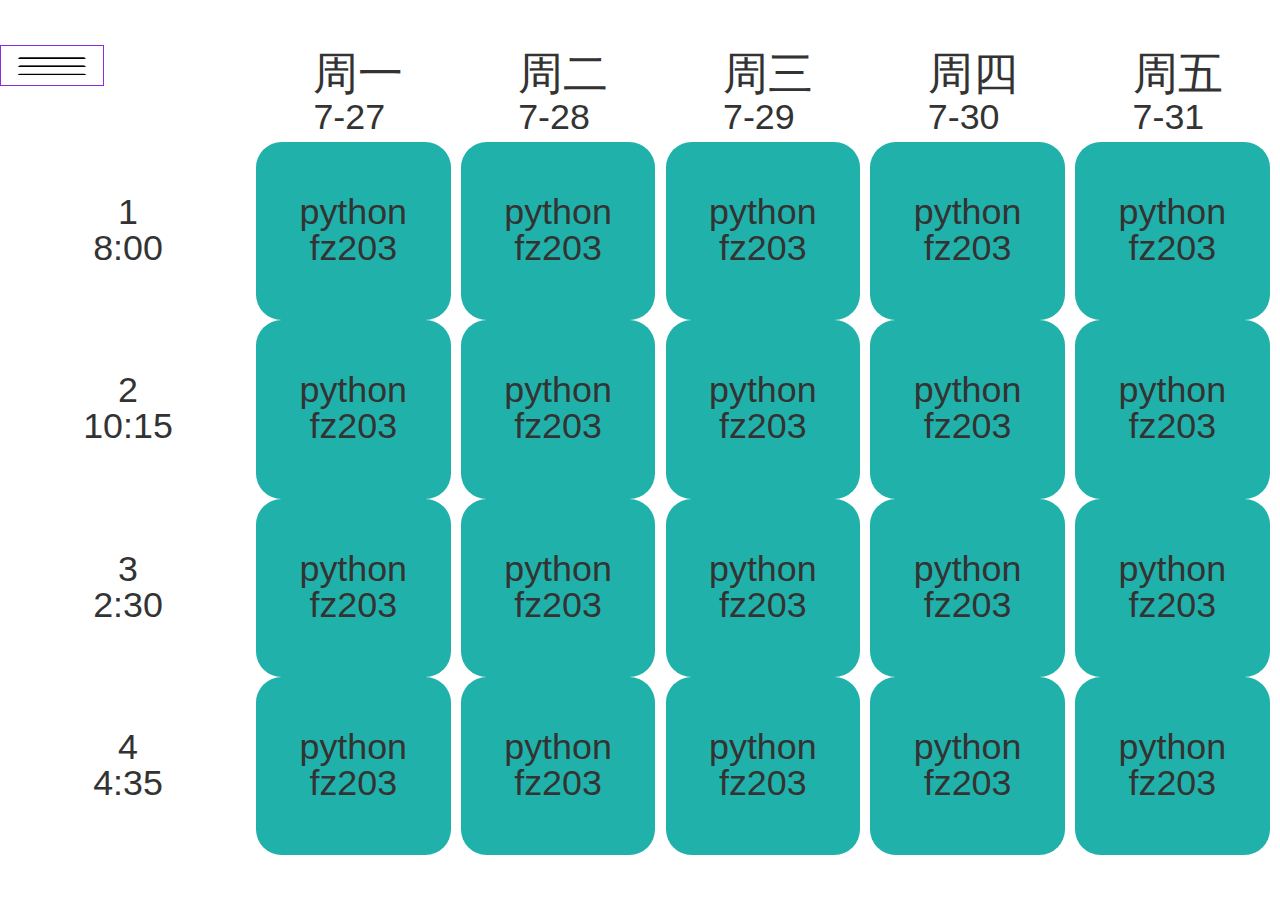
<file: 课程表/index.html>
<!DOCTYPE html>
<html lang="en">
<head>
    <meta charset="UTF-8">
    <meta name="viewport" content="width=device-width, initial-scale=1.0,user-scaleable=no">
    <meta http-equiv="X-UA-Compatible" content="ie=edge">
    <link rel="stylesheet" href="index.css">
    <link rel="stylesheet" href="reset.css">
    <title>curriculum schedule</title>
</head>
<body>
    <div class="modify">
        <div class="top"></div>
        <div class="bottom">
            <div class="bottom-wrapper">
                <ul class="bottom-ul">
                    <li class="bottom-li">课程导入</li>
                    <li class="bottom-li">上传图片</li>
                    <li class="bottom-li"></li>
                    <li class="bottom-li"></li>
                </ul>
            </div>
        </div>
    </div>
    <div class="content">
        <div class="left">
            <div class="control">
                <div class="click-font"></div c>
                <!-- <input type="file" class="picture" accept="image/*" onchange="load(event)">
                <div class="show"></div> -->
            </div>
            <ul class="time-ul">
               
                <li class="time-li">
                    <div class="time-wrapper">
                        <div class="number">1</div>
                        <div class="time">8:00</div>
                    </div>
                </li>
                <li class="time-li">
                    <div class="time-wrapper">
                        <div class="number">2</div>
                        <div class="time">10:15</div>
                    </div>
                </li>
                <li class="time-li">
                    <div class="time-wrapper">
                        <div class="number">3</div>
                        <div class="time">2:30</div>
                    </div>
                </li>
                <li class="time-li">
                    <div class="time-wrapper">
                        <div class="number">4</div>
                        <div class="time">4:35</div>
                    </div>
                </li>
                
            </ul>
        </div>
        <div class="right">
            <div class="date">
                <ul class="date-ul">
                    <li class="date-li">
                        <div class="wrapper">
                            <div class="weekday">周二</div class="weekday">
                            <div class="today">1-28</div class="today">
                        </div>
                       
                    </li>
                    <li class="date-li">
                        <div class="wrapper">
                            <div class="weekday">周二</div class="weekday">
                            <div class="today">1-28</div class="today">
                        </div>
                    </li>
                    <li class="date-li">
                        <div class="wrapper">
                            <div class="weekday">周二</div class="weekday">
                            <div class="today">1 - 28</div class="today">
                        </div>
                    </li>
                    <li class="date-li">
                        <div class="wrapper">
                            <div class="weekday">周二</div class="weekday">
                            <div class="today">1-28</div class="today">
                        </div>
                    </li>
                    <li class="date-li">
                        <div class="wrapper">
                            <div class="weekday">周二</div class="weekday">
                            <div class="today">1-28</div class="today">
                        </div>
                    </li>
                </ul>
            </div>
            <div class="curriculum">
                <ul class="cur-ul">
                    <li class="cur-li">
                        <div class="cur-div">
                            <div class="li-wrap">
                                <div class="className">python</div>
                                <div class="classRoom">fz203</div>
                            </div>
                        </div>
                        <div class="cur-div">
                            <div class="li-wrap">
                                <div class="className">python</div>
                                <div class="classRoom">fz203</div>
                            </div>
                        </div>
                        <div class="cur-div">
                            <div class="li-wrap">
                                <div class="className">python</div>
                                <div class="classRoom">fz203</div>
                            </div>
                        </div> 
                        <div class="cur-div">
                            <div class="li-wrap">
                                <div class="className">python</div>
                                <div class="classRoom">fz203</div>
                            </div>
                        </div>
                    </li>
                    <li class="cur-li">
                        <div class="cur-div">
                            <div class="li-wrap">
                                <div class="className">python</div>
                                <div class="classRoom">fz203</div>
                            </div>
                        </div>
                        <div class="cur-div">
                            <div class="li-wrap">
                                <div class="className">python</div>
                                <div class="classRoom">fz203</div>
                            </div>
                        </div>
                        <div class="cur-div">
                            <div class="li-wrap">
                                <div class="className">python</div>
                                <div class="classRoom">fz203</div>
                            </div>
                        </div> 
                        <div class="cur-div">
                            <div class="li-wrap">
                                <div class="className">python</div>
                                <div class="classRoom">fz203</div>
                            </div>
                        </div>
                    </li>
                    <li class="cur-li">
                        <div class="cur-div">
                            <div class="li-wrap">
                                <div class="className">python</div>
                                <div class="classRoom">fz203</div>
                            </div>
                        </div>
                        <div class="cur-div">
                            <div class="li-wrap">
                                <div class="className">python</div>
                                <div class="classRoom">fz203</div>
                            </div>
                        </div>
                        <div class="cur-div">
                            <div class="li-wrap">
                                <div class="className">python</div>
                                <div class="classRoom">fz203</div>
                            </div>
                        </div> 
                        <div class="cur-div">
                            <div class="li-wrap">
                                <div class="className">python</div>
                                <div class="classRoom">fz203</div>
                            </div>
                        </div>
                    </li>
                    <li class="cur-li">
                        <div class="cur-div">
                            <div class="li-wrap">
                                <div class="className">python</div>
                                <div class="classRoom">fz203</div>
                            </div>
                        </div>
                        <div class="cur-div">
                            <div class="li-wrap">
                                <div class="className">python</div>
                                <div class="classRoom">fz203</div>
                            </div>
                        </div>
                        <div class="cur-div">
                            <div class="li-wrap">
                                <div class="className">python</div>
                                <div class="classRoom">fz203</div>
                            </div>
                        </div> 
                        <div class="cur-div">
                            <div class="li-wrap">
                                <div class="className">python</div>
                                <div class="classRoom">fz203</div>
                            </div>
                        </div>
                    </li>
                    <li class="cur-li">
                        <div class="cur-div">
                            <div class="li-wrap">
                                <div class="className">python</div>
                                <div class="classRoom">fz203</div>
                            </div>
                        </div>
                        <div class="cur-div">
                            <div class="li-wrap">
                                <div class="className">python</div>
                                <div class="classRoom">fz203</div>
                            </div>
                        </div>
                        <div class="cur-div">
                            <div class="li-wrap">
                                <div class="className">python</div>
                                <div class="classRoom">fz203</div>
                            </div>
                        </div> 
                        <div class="cur-div">
                            <div class="li-wrap">
                                <div class="className">python</div>
                                <div class="classRoom">fz203</div>
                            </div>
                        </div>
                    </li>
                </ul>
            </div>
        </div>
        
    </div>
    <script src="src/index.js"></script>
    <script src="src/function.js"></script>
</body>
</html>
</file>
<file: 课程表/index.css>
.mainControl{
    width: 100vw;
    height: 100vh;
    display: inline-block;
    
   
}

.leftWeek{
    width: 100vw;
    height: 100vh;
    display: inline-block;
   
   
}

.rightWeek{
    width:100vw;
    height: 100vh;
    display: inline-block;
}

.everyWeek{
    width: 100%;
    height: 100%;
}



.modify{
    display: none;
    position: absolute;
    z-index: 1;
    width: 70%;
    height: 100%;
    background-color: brown;
    left: -70%;
}

.modify .top{
    width: 100%;
    height: 30%;
    background-image: url(img/timg.jfif);
    background-size: 100% 100%;
}

.modify .bottom{
    width: 100%;
    height: 70%;
    background-color: burlywood;
}

.bottom .bottom-wrapper{
    width:100%;
    height: 80%;
    background-color: chartreuse;
}

.bottom .bottom-ul{
    width: 100%;
    height: 100%;
    margin-top: 0.1rem;
    text-align: center;
}

.bottom .bottom-li{
    width: 100%;
    height: 10%;
    margin-top: 0.05rem;
    background-color: coral;
}

.content{
    width: 100vw;
    height: 90vh;
    
    position: relative;
    top: 50%;
    transform: translateY(-50%);
}

.left{
    float: left;
    width:20vw;
    height: 100%;
    
}

.left .control{
    width: 100%;
    height: 12%;
}

.click-font{
    width: 40%;
    height: 40%;
    background-image: url(img/目录.png);
    background-size: 100% 100%;
    border: 1px solid blueviolet;
}

.left .time-ul{
    width: 100%;
    height: 88%;
}

.left .time-li{
    width: 100%;
    height: 25%;
    position: relative;
   
}

.left .time-ul .time-wrapper{
    position: absolute;
    top: 50%;
    left: 50%;
    text-align: center;
    transform: translate(-50%,-50%);
}


.right{
    margin-left: 20vw;
    width: 80vw;
    height: 100%;
   

}

.date{
    height: 12%;
}

.date-ul{
    width: 100%;
    height: 100%;
    
}

.date-ul li{
    float: left;
    width: 20%;
    height: 100%;
    position: relative;
    
   
}

.wrapper{
    position: absolute;
    top: 50%;
    left: 50%;
    transform: translate(-50%,-50%);
}

.wrapper .weekday{
    font-size: 0.35rem;
    margin-bottom: 0.5vh;
}

.curriculum {
    width: 100%;
    height: 88%;
   
}

.cur-ul {
    width:100%;
    height: 100%;

   
}

.cur-li{
    width: 19%;
    height: 100%;
    margin-right: 1%; 
    
    
    float: left;
}

.cur-li .cur-div{
    height: 25%;
    border-radius: 0.2rem;
    position: relative;
    background-color: lightseagreen;
}

.curriculum .li-wrap{
    position: absolute;
    top: 50%;
    left: 50%;
    transform: translate(-50%,-50%);
    text-align: center;
}

.show{
    width:80%;
    height: 100%;
    border: 1px solid blueviolet;
}

/* .container div{
    float: left;
    width:25%;
    height: 100px;
}

 .main:nth-child(1){
    background-color: darkblue;
} 

.main:nth-child(2){
    background-color: darkorange;
} 

 .main:nth-child(3){
    background-color: darkgreen;
} 

.main:nth-child(4){
    background-color: darkgoldenrod;
}  */

/* @media screen and (max-width : 320px){
    .main{
        width: 25%;
        height: 100px;
        background-color: burlywood;
    }
}

@media screen and (min-width :321px){
    .main{
        width:50%;
        height: 100%;
        background-color: chartreuse;
    }
} */
</file>
